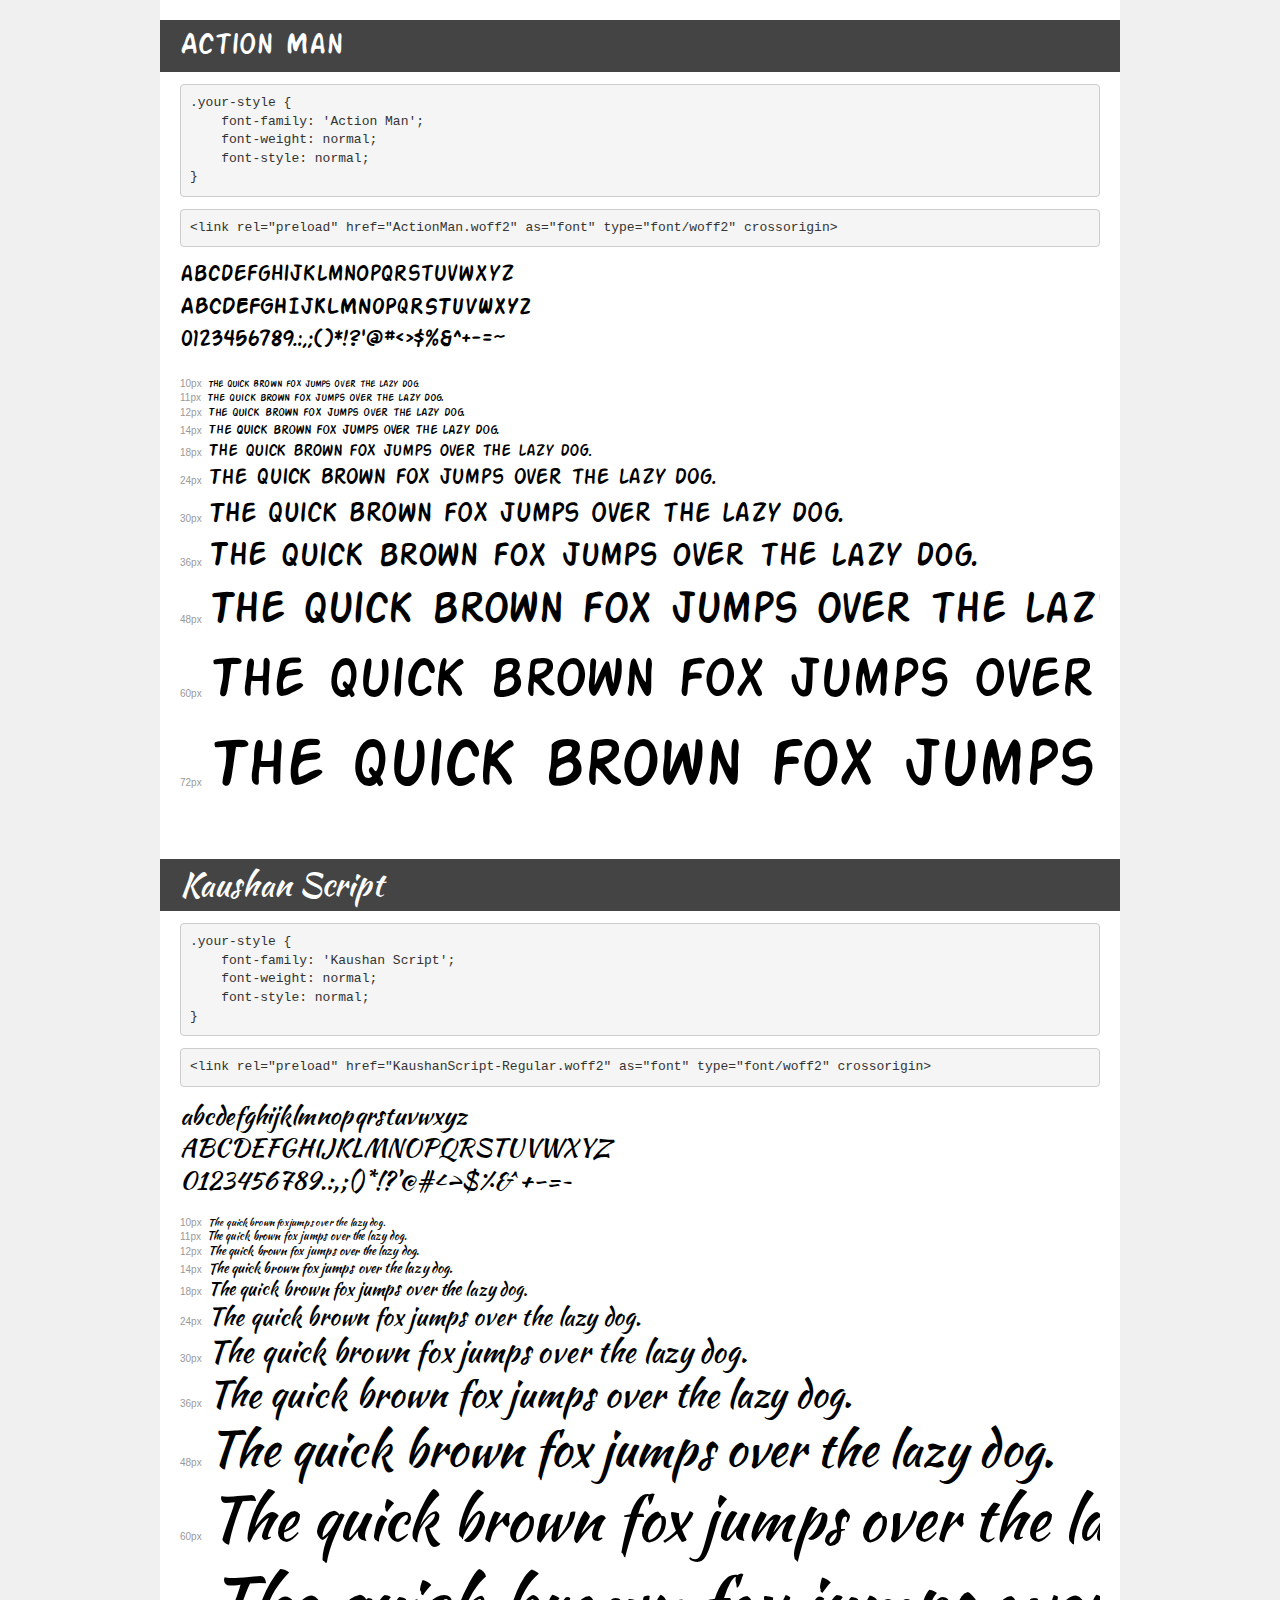
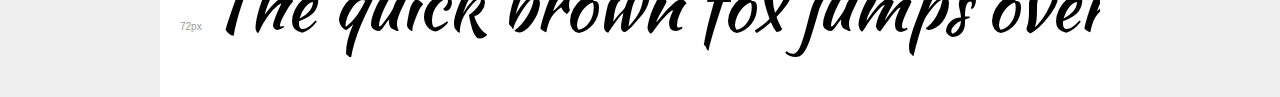
<file: fonts/demo.html>
<!DOCTYPE html>
<html lang="en">
<head>
    <meta charset="utf-8">
    <meta http-equiv="X-UA-Compatible" content="IE=edge">
    <meta name="viewport" content="width=device-width, initial-scale=1">
    <meta name="robots" content="noindex, noarchive">
    <meta name="format-detection" content="telephone=no">
    <title>Transfonter demo</title>
    <link href="stylesheet.css" rel="stylesheet">
    <style>
        /*
        http://meyerweb.com/eric/tools/css/reset/
        v2.0 | 20110126
        License: none (public domain)
        */
        html, body, div, span, applet, object, iframe,
        h1, h2, h3, h4, h5, h6, p, blockquote, pre,
        a, abbr, acronym, address, big, cite, code,
        del, dfn, em, img, ins, kbd, q, s, samp,
        small, strike, strong, sub, sup, tt, var,
        b, u, i, center,
        dl, dt, dd, ol, ul, li,
        fieldset, form, label, legend,
        table, caption, tbody, tfoot, thead, tr, th, td,
        article, aside, canvas, details, embed,
        figure, figcaption, footer, header, hgroup,
        menu, nav, output, ruby, section, summary,
        time, mark, audio, video {
            margin: 0;
            padding: 0;
            border: 0;
            font-size: 100%;
            font: inherit;
            vertical-align: baseline;
        }
        /* HTML5 display-role reset for older browsers */
        article, aside, details, figcaption, figure,
        footer, header, hgroup, menu, nav, section {
            display: block;
        }
        body {
            line-height: 1;
        }
        ol, ul {
            list-style: none;
        }
        blockquote, q {
            quotes: none;
        }
        blockquote:before, blockquote:after,
        q:before, q:after {
            content: '';
            content: none;
        }
        table {
            border-collapse: collapse;
            border-spacing: 0;
        }
        /* demo styles */
        body {
            background: #f0f0f0;
            color: #000;
        }
        .page {
            background: #fff;
            width: 920px;
            margin: 0 auto;
            padding: 20px 20px 0 20px;
            overflow: hidden;
        }
        .font-container {
            overflow-x: auto;
            overflow-y: hidden;
            margin-bottom: 40px;
            line-height: 1.3;
            white-space: nowrap;
            padding-bottom: 5px;
        }
        h1 {
            position: relative;
            background: #444;
            font-size: 32px;
            color: #fff;
            padding: 10px 20px;
            margin: 0 -20px 12px -20px;
        }
        .letters {
            font-size: 25px;
            margin-bottom: 20px;
        }
        .s10:before {
            content: '10px';
        }
        .s11:before {
            content: '11px';
        }
        .s12:before {
            content: '12px';
        }
        .s14:before {
            content: '14px';
        }
        .s18:before {
            content: '18px';
        }
        .s24:before {
            content: '24px';
        }
        .s30:before {
            content: '30px';
        }
        .s36:before {
            content: '36px';
        }
        .s48:before {
            content: '48px';
        }
        .s60:before {
            content: '60px';
        }
        .s72:before {
            content: '72px';
        }
        .s10:before, .s11:before, .s12:before, .s14:before,
        .s18:before, .s24:before, .s30:before, .s36:before,
        .s48:before, .s60:before, .s72:before {
            font-family: Arial, sans-serif;
            font-size: 10px;
            font-weight: normal;
            font-style: normal;
            color: #999;
            padding-right: 6px;
        }
        pre {
            display: block;
            padding: 9px;
            margin: 0 0 12px;
            font-family: Monaco, Menlo, Consolas, "Courier New", monospace;
            font-size: 13px;
            line-height: 1.428571429;
            color: #333;
            font-weight: normal;
            font-style: normal;
            background-color: #f5f5f5;
            border: 1px solid #ccc;
            overflow-x: auto;
            border-radius: 4px;
        }
        /* responsive */
        @media (max-width: 959px) {
            .page {
                width: auto;
                margin: 0;
            }
        }
    </style>
</head>
<body>
<div class="page">
    <div class="demo">
        <h1 style="font-family: 'Action Man'; font-weight: normal; font-style: normal;">Action Man</h1>
        <pre title="Usage">.your-style {
    font-family: 'Action Man';
    font-weight: normal;
    font-style: normal;
}</pre>
        <pre title="Preload (optional)">
&lt;link rel=&quot;preload&quot; href=&quot;ActionMan.woff2&quot; as=&quot;font&quot; type=&quot;font/woff2&quot; crossorigin&gt;</pre>
        <div class="font-container" style="font-family: 'Action Man'; font-weight: normal; font-style: normal;">
            <p class="letters">
                abcdefghijklmnopqrstuvwxyz<br>
ABCDEFGHIJKLMNOPQRSTUVWXYZ<br>
                0123456789.:,;()*!?'@#&lt;&gt;$%&^+-=~
            </p>
            <p class="s10" style="font-size: 10px;">The quick brown fox jumps over the lazy dog.</p>
            <p class="s11" style="font-size: 11px;">The quick brown fox jumps over the lazy dog.</p>
            <p class="s12" style="font-size: 12px;">The quick brown fox jumps over the lazy dog.</p>
            <p class="s14" style="font-size: 14px;">The quick brown fox jumps over the lazy dog.</p>
            <p class="s18" style="font-size: 18px;">The quick brown fox jumps over the lazy dog.</p>
            <p class="s24" style="font-size: 24px;">The quick brown fox jumps over the lazy dog.</p>
            <p class="s30" style="font-size: 30px;">The quick brown fox jumps over the lazy dog.</p>
            <p class="s36" style="font-size: 36px;">The quick brown fox jumps over the lazy dog.</p>
            <p class="s48" style="font-size: 48px;">The quick brown fox jumps over the lazy dog.</p>
            <p class="s60" style="font-size: 60px;">The quick brown fox jumps over the lazy dog.</p>
            <p class="s72" style="font-size: 72px;">The quick brown fox jumps over the lazy dog.</p>
        </div>
    </div>

    <div class="demo">
        <h1 style="font-family: 'Kaushan Script'; font-weight: normal; font-style: normal;">Kaushan Script</h1>
        <pre title="Usage">.your-style {
    font-family: 'Kaushan Script';
    font-weight: normal;
    font-style: normal;
}</pre>
        <pre title="Preload (optional)">
&lt;link rel=&quot;preload&quot; href=&quot;KaushanScript-Regular.woff2&quot; as=&quot;font&quot; type=&quot;font/woff2&quot; crossorigin&gt;</pre>
        <div class="font-container" style="font-family: 'Kaushan Script'; font-weight: normal; font-style: normal;">
            <p class="letters">
                abcdefghijklmnopqrstuvwxyz<br>
ABCDEFGHIJKLMNOPQRSTUVWXYZ<br>
                0123456789.:,;()*!?'@#&lt;&gt;$%&^+-=~
            </p>
            <p class="s10" style="font-size: 10px;">The quick brown fox jumps over the lazy dog.</p>
            <p class="s11" style="font-size: 11px;">The quick brown fox jumps over the lazy dog.</p>
            <p class="s12" style="font-size: 12px;">The quick brown fox jumps over the lazy dog.</p>
            <p class="s14" style="font-size: 14px;">The quick brown fox jumps over the lazy dog.</p>
            <p class="s18" style="font-size: 18px;">The quick brown fox jumps over the lazy dog.</p>
            <p class="s24" style="font-size: 24px;">The quick brown fox jumps over the lazy dog.</p>
            <p class="s30" style="font-size: 30px;">The quick brown fox jumps over the lazy dog.</p>
            <p class="s36" style="font-size: 36px;">The quick brown fox jumps over the lazy dog.</p>
            <p class="s48" style="font-size: 48px;">The quick brown fox jumps over the lazy dog.</p>
            <p class="s60" style="font-size: 60px;">The quick brown fox jumps over the lazy dog.</p>
            <p class="s72" style="font-size: 72px;">The quick brown fox jumps over the lazy dog.</p>
        </div>
    </div>

</div>
</body>
</html>
</file>
<file: fonts/stylesheet.css>
@font-face {
    font-family: 'Action Man';
    src: url('ActionMan.woff2') format('woff2'),
        url('ActionMan.woff') format('woff');
    font-weight: normal;
    font-style: normal;
    font-display: swap;
}

@font-face {
    font-family: 'Kaushan Script';
    src: url('KaushanScript-Regular.woff2') format('woff2'),
        url('KaushanScript-Regular.woff') format('woff');
    font-weight: normal;
    font-style: normal;
    font-display: swap;
}
</file>
